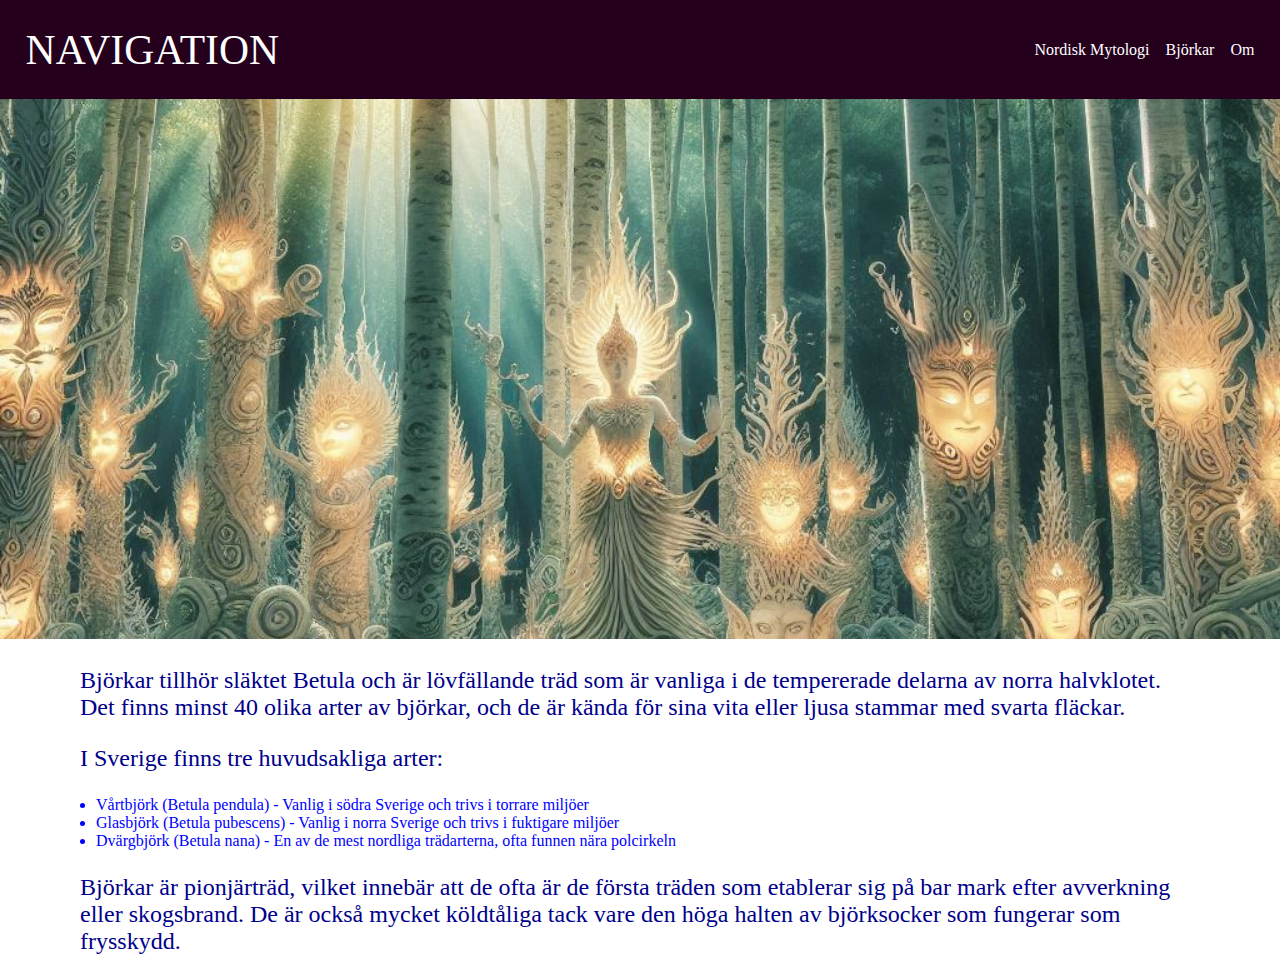
<file: index.html>
<!DOCTYPE html>
<html lang="en">
    <head>
        <meta charset="UTF-8">
        <meta name="viewport" content="width=device-width, initial-scale=1.0">
        <title>Björkar</title>
        <link rel="stylesheet" href="index.css">
        <link rel="stylesheet" href="navbar.css">
    </head>
    <body>
        <nav class="navbar" data-layout="split">
            <a class="navbarname" href="#">Navigation</a>
            <ul class="nav">
                <li class="nav-link">
                    <a class="nav-item" href="nordisk_mytologi.html">Nordisk Mytologi</a>
                </li>
                <li class="nav-item">
                    <a class="nav-link" href="index.html">Björkar</a>
                </li>
                <li>
                    <a class="nav-link" href="om.html">Om</a>
                </li>
            </ul>
        </nav>
        <header class="Grid">
            <img src="Björk_gudar.jfif" alt="Björkar och Gudar">
        </header>
        <main class="container">
            <p>Björkar tillhör släktet Betula och är lövfällande träd som är vanliga i de tempererade delarna av norra halvklotet. Det finns minst 40 olika arter av björkar, och de är kända för sina vita eller ljusa stammar med svarta fläckar.</p>
            <p>I Sverige finns tre huvudsakliga arter:</p>
            <ul class="container">
                <li>Vårtbjörk (Betula pendula) - Vanlig i södra Sverige och trivs i torrare miljöer</li>
                <li>Glasbjörk (Betula pubescens) - Vanlig i norra Sverige och trivs i fuktigare miljöer</li>
                <li>Dvärgbjörk (Betula nana) - En av de mest nordliga trädarterna, ofta funnen nära polcirkeln</li>
            </ul>
            <p>Björkar är pionjärträd, vilket innebär att de ofta är de första träden som etablerar sig på bar mark efter avverkning eller skogsbrand. De är också mycket köldtåliga tack vare den höga halten av björksocker som fungerar som frysskydd.</p>
        </main>
    </body>
</html>
</file>
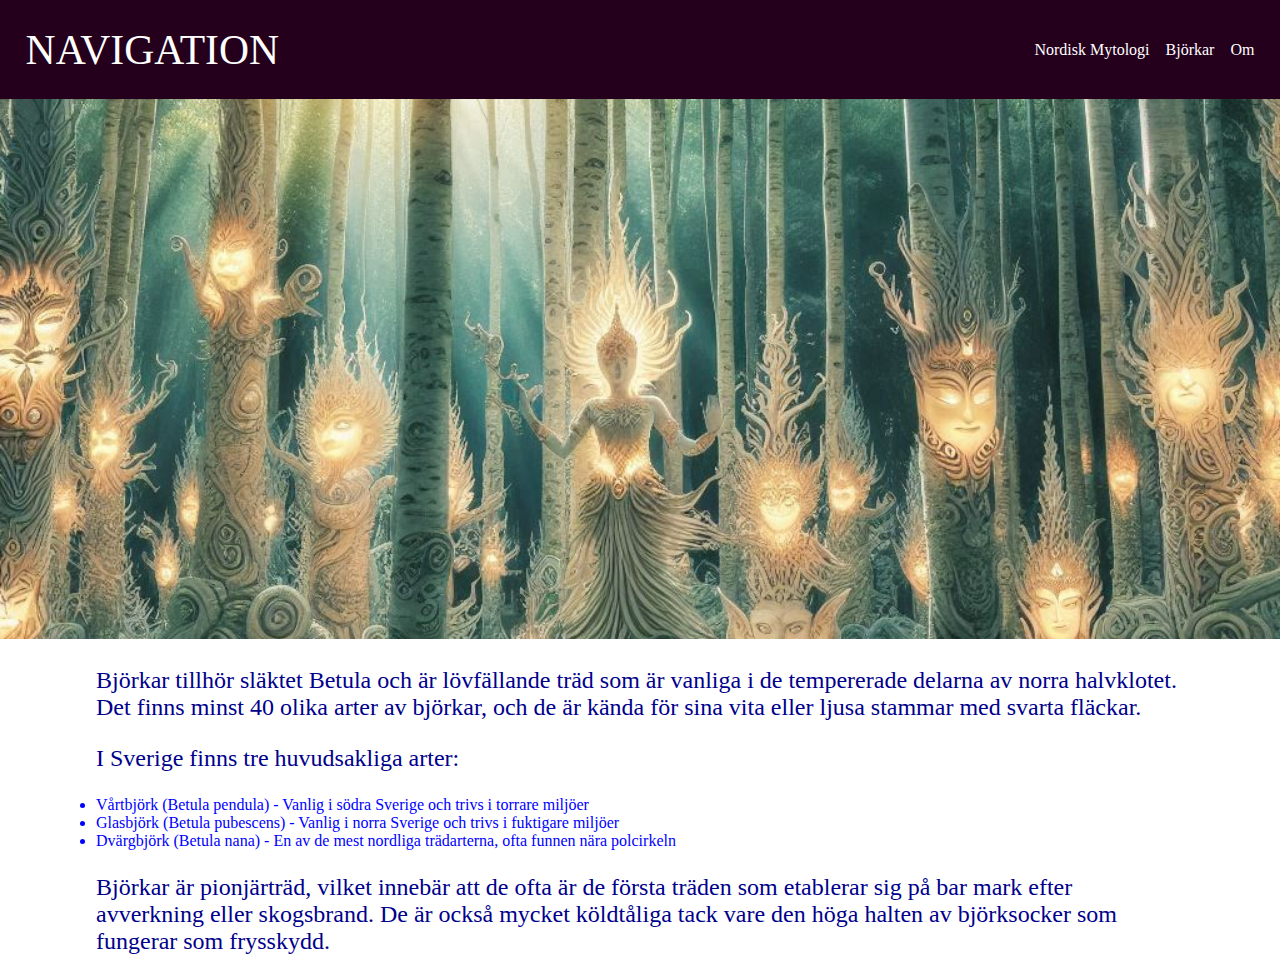
<file: björkar.html>
<!DOCTYPE html>
<html lang="en">
    <head>
        <meta charset="UTF-8">
        <meta name="viewport" content="width=device-width, initial-scale=1.0">
        <title>Björkar</title>
        <link rel="stylesheet" href="björkar.css">
        <link rel="stylesheet" href="navbar.css">
    </head>
    <body>
        <nav class="navbar" data-layout="split">
            <a class="navbarname" href="#">Navigation</a>
            <ul class="nav">
                <li class="nav-link">
                    <a class="nav-item" href="nordisk_mytologi.html">Nordisk Mytologi</a>
                </li>
                <li class="nav-item">
                    <a class="nav-link" href="björkar.html">Björkar</a>
                </li>
                <li>
                    <a class="nav-link" href="om.html">Om</a>
                </li>
            </ul>
        </nav>
        <header class="Grid">
            <img src="Björk_gudar.jfif" alt="Björkar och Gudar">
        </header>
        <main class="container">
            <div class="container">
                <p>Björkar tillhör släktet Betula och är lövfällande träd som är vanliga i de tempererade delarna av norra halvklotet. Det finns minst 40 olika arter av björkar, och de är kända för sina vita eller ljusa stammar med svarta fläckar.</p>
                <p>I Sverige finns tre huvudsakliga arter:</p>
                <li>Vårtbjörk (Betula pendula) - Vanlig i södra Sverige och trivs i torrare miljöer</li>
                <li>Glasbjörk (Betula pubescens) - Vanlig i norra Sverige och trivs i fuktigare miljöer</li>
                <li>Dvärgbjörk (Betula nana) - En av de mest nordliga trädarterna, ofta funnen nära polcirkeln</li>
                <p>Björkar är pionjärträd, vilket innebär att de ofta är de första träden som etablerar sig på bar mark efter avverkning eller skogsbrand. De är också mycket köldtåliga tack vare den höga halten av björksocker som fungerar som frysskydd.</p>
            </div>
        </main>
    </body>
</html>
</file>
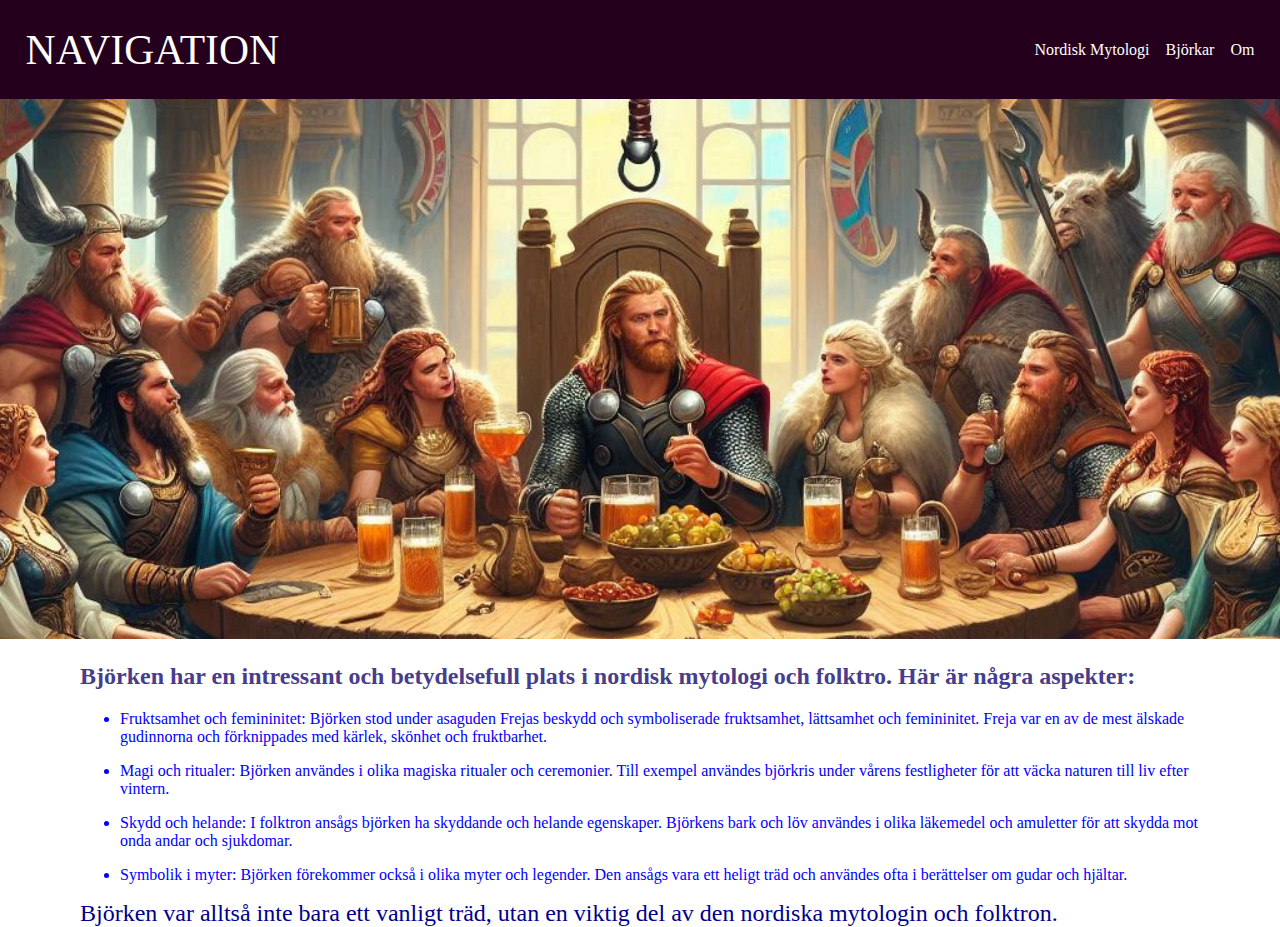
<file: nordisk_mytologi.html>
<!DOCTYPE html>
<html lang="en">
<head>
    <meta charset="UTF-8">
    <meta name="viewport" content="width=device-width, initial-scale=1.0">
    <title>Om Sidan</title>
    <link rel="stylesheet" href="mytologi.css">
    <link rel="stylesheet" href="navbar.css">
</head>
<body>
    <nav class="navbar" data-layout="split">
        <a class="navbarname" href="#">Navigation</a>
        <ul class="nav">
            <li class="nav-link">
                <a class="nav-item" href="nordisk_mytologi.html">Nordisk Mytologi</a>
            </li>
            <li class="nav-item">
                <a class="nav-link" href="index.html">Björkar</a>
            </li>
            <li>
                <a class="nav-link" href="om.html">Om</a>
            </li>
        </ul>
    </nav>
    <header class="Grid">
        <img src="nordisk_mytologi.jfif" alt="Björkar och Gudar">
    </header>
    <main class="container">
        <h2>Björken har en intressant och betydelsefull plats i nordisk mytologi och folktro. Här är några aspekter:</h2>
        <ul class="björk_info">
            <li>
                Fruktsamhet och femininitet: Björken stod under asaguden Frejas beskydd och symboliserade fruktsamhet, lättsamhet och femininitet. Freja var en av de mest älskade gudinnorna och förknippades med kärlek, skönhet och fruktbarhet.
            </li>
            <li>
                Magi och ritualer: Björken användes i olika magiska ritualer och ceremonier. Till exempel användes björkris under vårens festligheter för att väcka naturen till liv efter vintern.
            </li>
            <li>
                Skydd och helande: I folktron ansågs björken ha skyddande och helande egenskaper. Björkens bark och löv användes i olika läkemedel och amuletter för att skydda mot onda andar och sjukdomar.
            </li>
            <li>
                Symbolik i myter: Björken förekommer också i olika myter och legender. Den ansågs vara ett heligt träd och användes ofta i berättelser om gudar och hjältar.
            </li>
        </ul>
        <p>Björken var alltså inte bara ett vanligt träd, utan en viktig del av den nordiska mytologin och folktron.</p>
    </main>
</body>
</html>
</file>
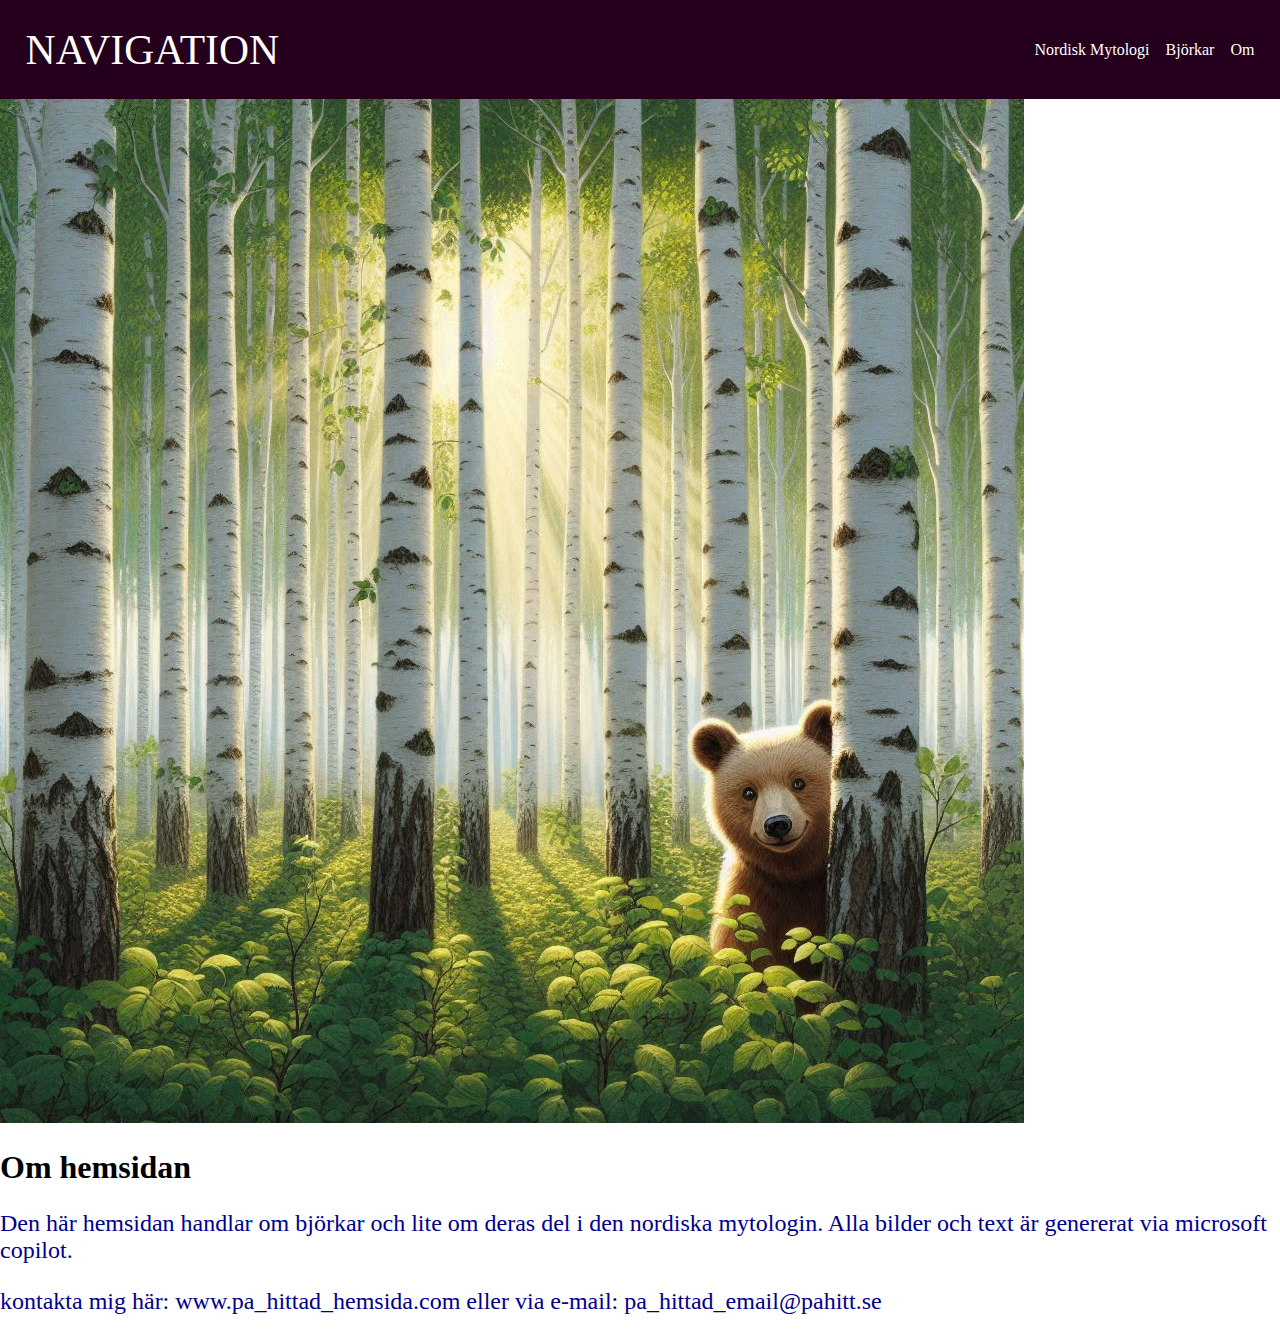
<file: om.html>
<!DOCTYPE html>
<html lang="en">
<head>
    <meta charset="UTF-8">
    <meta name="viewport" content="width=device-width, initial-scale=1.0">
    <title>Om Sidan</title>
    <link rel="stylesheet" href="om.css">
    <link rel="stylesheet" href="navbar.css">
</head>
<body>
    <nav class="navbar" data-layout="split">
        <a class="navbarname" href="#">Navigation</a>
        <ul class="nav">
            <li class="nav-link">
                <a class="nav-item" href="nordisk_mytologi.html">Nordisk Mytologi</a>
            </li>
            <li class="nav-item">
                <a class="nav-link" href="index.html">Björkar</a>
            </li>
            <li>
                <a class="nav-link" href="om.html">Om</a>
            </li>
        </ul>
    </nav>
    <header class="Grid">
        <img src="björkskog_med_björn.jfif" alt="Björkar och Gudar">
    </header>
    <main class="container">
        <h1>Om hemsidan</h1>
        <p>Den här hemsidan handlar om björkar och lite om deras del i den nordiska mytologin. Alla bilder och text är genererat via microsoft copilot.</p>
    </main>
    <footer>
        <p>kontakta mig här: www.pa_hittad_hemsida.com eller via e-mail: pa_hittad_email@pahitt.se</p>
    </footer>
</body>
</html>
</file>
<file: index.css>
.Grid {
    display: block;
    grid-template-areas: "stack";

    >* {
        grid-area: stack;
    }

    img {
        width: 100%;
        max-height: 60vh;
        object-fit: cover;
    } 
}

.container {
    max-width: 70rem;
    margin-left: auto;
    margin-right: auto;
    padding-left: 1rem;
    padding-right: 1rem;
}
</file>
<file: navbar.css>
body {
    margin:0;
}

p {
    font-family: Papyrus;
    font-size: 1.5rem;
    color: darkblue;
}

li {
    color: blue;
    font-family: Papyrus;
    font-size: 1rem;
}

/* NavBar code begins here*/
.navbar {
    display: flex;
    align-items: center;
    flex-wrap: wrap;
    gap: 1rem;
    padding: 1.6rem;
    font-size: 2.6rem;
    background-color: rgb(36, 0, 28);
}

.navbar[data-layout="split"] {
    justify-content: space-between;
}

/*  Brand or logo for the page */
.navbarname {
    white-space: nowrap;
    text-transform: uppercase;
    text-decoration: none;
    color: white;
}

/*  Class to style the unordered list which represents the actual menu */
.nav {
    list-style: none;
    display: flex;
    flex-wrap: wrap;
    gap: 1rem;
    margin: 0;
    padding: 0;
}

/* Style links within the nav element, add :hover to improve (Använde det för att bli av med understräck) */
.nav a {
    text-decoration: none;
    color: white;
}

.nav-link {
    color:white;
}

@media (max-width: 600px) {
    .nav {
        flex-direction: column;
        width: 100%;
    }
}

@media (min-width: 600px) {
    .navbar__toggle {
        display: none;
    }
}
</file>
<file: björkar.css>
.Grid {
    display: block;
    grid-template-areas: "stack";

    >* {
        grid-area: stack;
    }

    img {
        width: 100%;
        max-height: 60vh;
        object-fit: cover;
    } 
}

.container {
    max-width: 70rem;
    margin-left: auto;
    margin-right: auto;
    padding-left: 1rem;
    padding-right: 1rem;
}
</file>
<file: mytologi.css>
.Grid {
    display: block;
    grid-template-areas: "stack";

    >* {
        grid-area: stack;
    }

    img {
        width: 100%;
        max-height: 60vh;
        object-fit: cover;
    } 
}

.björk_info {
    display: flex;
    flex-wrap: wrap;
    gap: 1rem;
}

.container {
    max-width: 70rem;
    margin-left: auto;
    margin-right: auto;
    padding-left: 1rem;
    padding-right: 1rem;
}

p {
    font-family: Papyrus;
    font-size: 2rem;
    color: darkblue;
    margin: 0;
}

h2 {
    font-family: Papyrus;
    color: darkslateblue;
    font-size: 1.5rem;
}
</file>
<file: om.css>
p {
    font-family: Papyrus;
    font-size: 1.5rem;
    color: darkblue;
}
</file>
